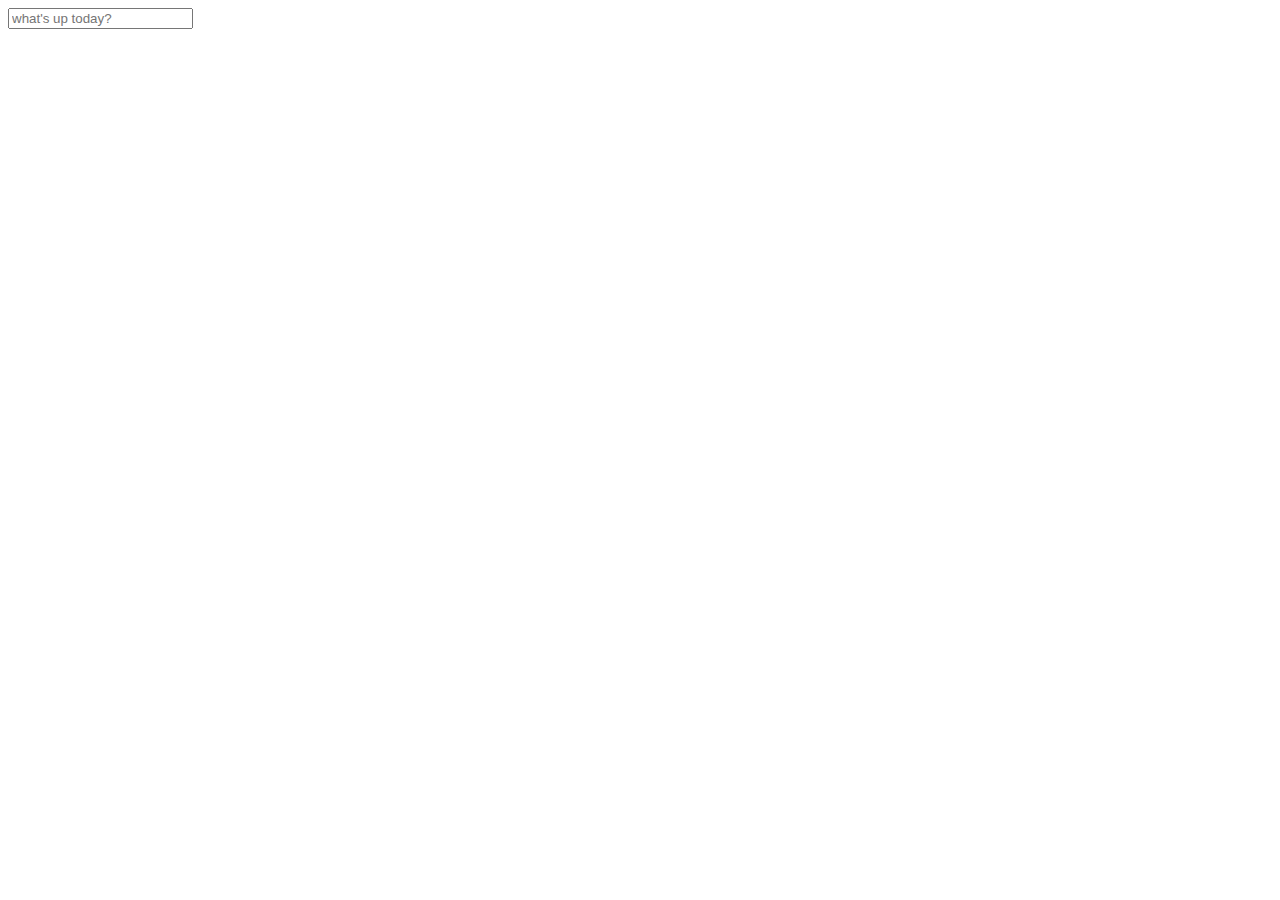
<file: Awesome TODO/index.html>
<!DOCTYPE html>
<html lang="en">
<head>
    <meta charset="UTF-8">
    <meta http-equiv="X-UA-Compatible" content="IE=edge" />
    <meta name="viewport" content="width=device-width, initial-scale=1.0">
    <title>Document</title>
</head>
<body>
    <form action="" class="toDoForm">
        <input type="text" placeholder="what's up today?" id="">
    </form>
    <ul class="toDos"></ul>

    <script src="todo.js"></script>
</body>
</html>
</file>
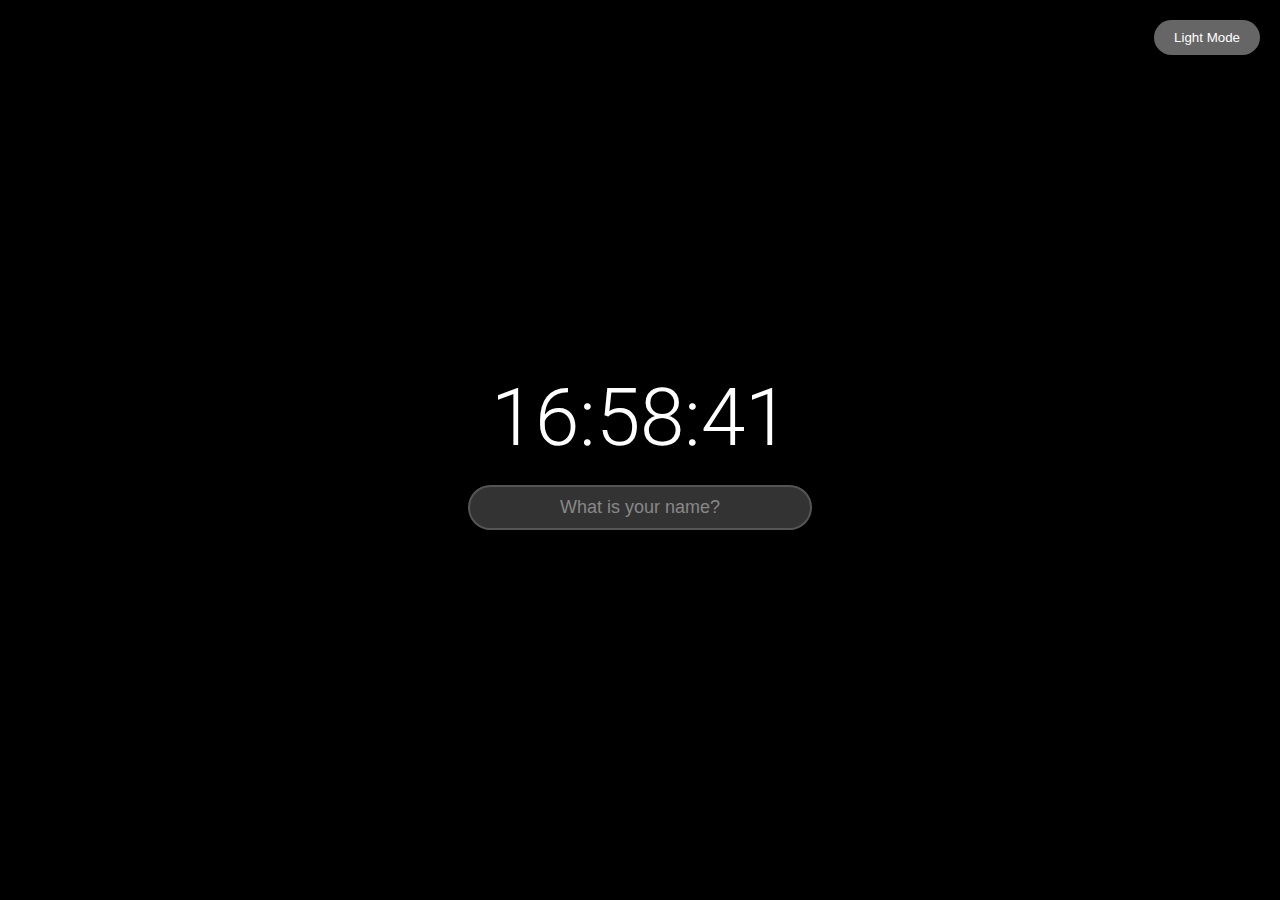
<file: Momentum/index.html>
<!DOCTYPE html>
<html lang="en">
<head>
    <meta charset="UTF-8">
    <meta name="viewport" content="width=device-width, initial-scale=1.0">
    <link rel="stylesheet" href="index.css">
    <title>Stupid Ass Website</title>
</head>
<body>
    <div class="js-clock">
        <h1 class="js-title">00:00:00</h1>
    </div>
    <form class="js-form form">
        <input type="text" class="input" placeholder="What is your name?">
    </form>
    <h4 class="js-greetings greetings"></h4>

    <button class="mode-toggle">Light Mode</button>

    <script src="clock.js"></script>
    <script src="greeting.js"></script>
    <script src="modeToggle.js"></script>
</body>
</html>
</file>
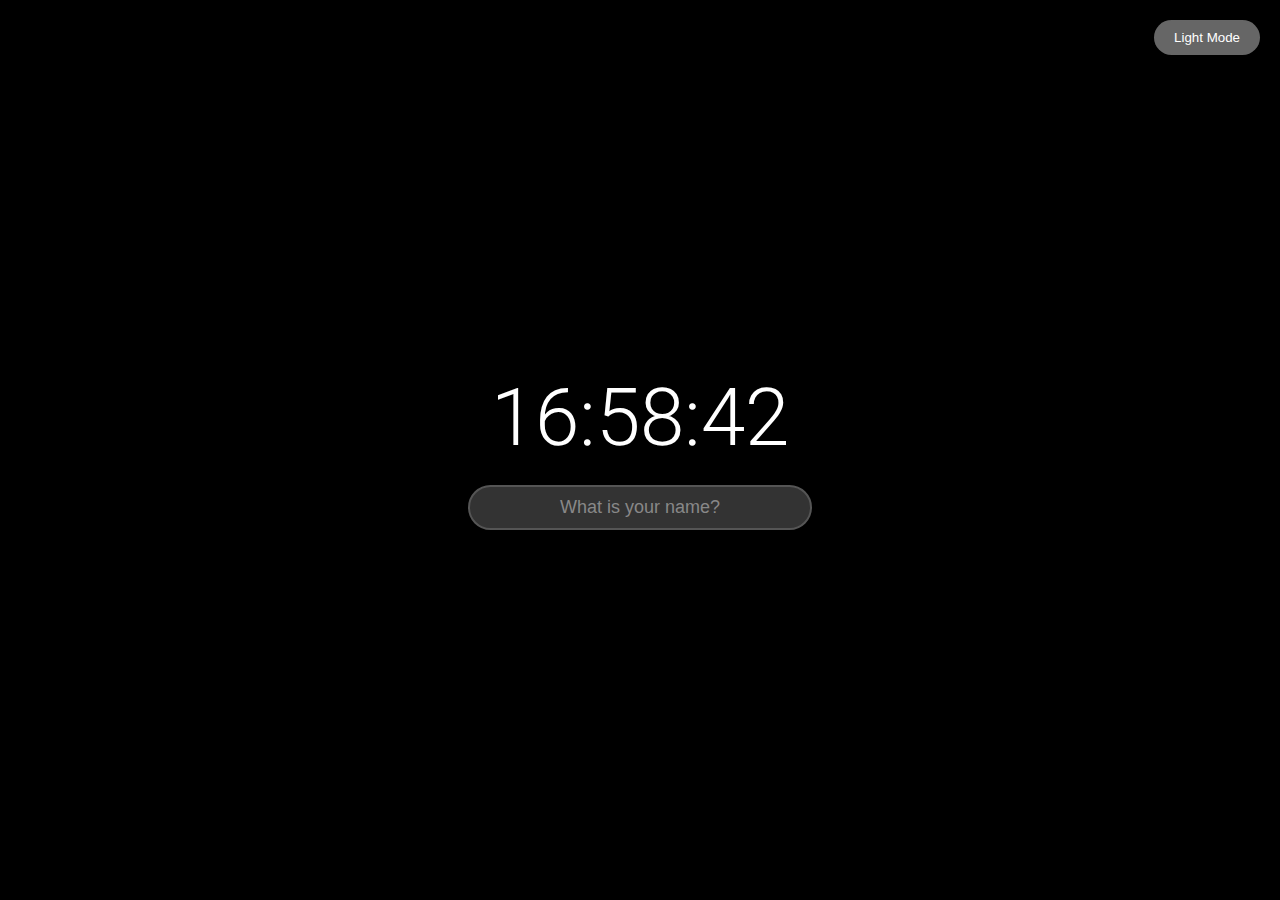
<file: 모멘툼/index.html>
<!DOCTYPE html>
<html lang="en">
<head>
    <meta charset="UTF-8">
    <meta name="viewport" content="width=device-width, initial-scale=1.0">
    <link rel="stylesheet" href="index.css">
    <title>Black and White Theme Clock & Greeting</title>
</head>
<body>
    <div class="js-clock">
        <h1 class="js-title">00:00:00</h1>
    </div>
    <form class="js-form form">
        <input type="text" class="input" placeholder="What is your name?">
    </form>
    <h4 class="js-greetings greetings"></h4>

    <button class="mode-toggle">Light Mode</button>

    <script src="clock.js"></script>
    <script src="greeting.js"></script>
    <script src="modeToggle.js"></script>
</body>
</html>
</file>
<file: Momentum/index.css>
/* Google Fonts */
@import url('https://fonts.googleapis.com/css2?family=Roboto:wght@300;400;700&display=swap');

/* 기본 테마: 다크 모드 */
:root {
    --bg-color: #000; /* 검정색 배경 */
    --text-color: #fff; /* 흰색 텍스트 */
    --input-bg: #333; /* 어두운 회색 입력 배경 */
    --input-border: #555; /* 어두운 회색 테두리 */
    --input-placeholder: #888; /* 회색 플레이스홀더 */
    --greeting-color: #fff; /* 적당한 색깔 인사말 */
}

body {
    background-color: var(--bg-color);
    color: var(--text-color);
    font-family: 'Roboto', sans-serif;
    display: flex;
    flex-direction: column;
    justify-content: center;
    align-items: center;
    height: 100vh;
    margin: 0;
    transition: background-color 0.5s ease-in-out, color 0.5s ease-in-out;
}

h1 {
    font-size: 80px;
    font-weight: 300;
    margin: 0;
    color: var(--text-color);
}

.js-clock {
    margin-bottom: 20px;
}

input {
    padding: 10px 20px;
    font-size: 18px;
    background-color: var(--input-bg);
    color: var(--text-color);
    border: 2px solid var(--input-border);
    border-radius: 30px;
    outline: none;
    transition: border-color 0.3s;
    width: 300px;
    text-align: center;
}

input:focus {
    border-color: #3498db;
}

input::placeholder {
    color: var(--input-placeholder);
}

input:focus::placeholder {
    color: transparent;
}

.form,
.greetings {
    display: none;
}

.showing {
    display: block;
}

.greetings {
    font-size: 24px;
    font-weight: 400;
    color: var(--greeting-color);
}

.mode-toggle {
    position: absolute;
    top: 20px;
    right: 20px;
    background-color: #666; /* 회색 배경 */
    color: #fff; /* 흰색 텍스트 */
    border: none;
    padding: 10px 20px;
    border-radius: 30px;
    cursor: pointer;
    transition: background-color 0.3s, color 0.3s;
}

.mode-toggle:hover {
    background-color: #555; /* 어두운 회색 배경 */
    color: #fff; /* 흰색 텍스트 */
}

/* 라이트 모드 */
.light-mode {
    --bg-color: #fff; /* 흰색 배경 */
    --text-color: #000; /* 검정색 텍스트 */
    --input-bg: #eee; /* 연한 회색 입력 배경 */
    --input-border: #ccc; /* 연한 회색 테두리 */
    --input-placeholder: #888; /* 회색 플레이스홀더 */
    --greeting-color: #000; /* 적당한 */
}
</file>
<file: 모멘툼/index.css>
/* Google Fonts */
@import url('https://fonts.googleapis.com/css2?family=Roboto:wght@300;400;700&display=swap');

/* 기본 테마: 다크 모드 */
:root {
    --bg-color: #000; /* 검정색 배경 */
    --text-color: #fff; /* 흰색 텍스트 */
    --input-bg: #333; /* 어두운 회색 입력 배경 */
    --input-border: #555; /* 어두운 회색 테두리 */
    --input-placeholder: #888; /* 회색 플레이스홀더 */
    --greeting-color: #fff; /* 적당한 색깔 인사말 */
}

body {
    background-color: var(--bg-color);
    color: var(--text-color);
    font-family: 'Roboto', sans-serif;
    display: flex;
    flex-direction: column;
    justify-content: center;
    align-items: center;
    height: 100vh;
    margin: 0;
    transition: background-color 0.5s ease-in-out, color 0.5s ease-in-out;
}

h1 {
    font-size: 80px;
    font-weight: 300;
    margin: 0;
    color: var(--text-color);
}

.js-clock {
    margin-bottom: 20px;
}

input {
    padding: 10px 20px;
    font-size: 18px;
    background-color: var(--input-bg);
    color: var(--text-color);
    border: 2px solid var(--input-border);
    border-radius: 30px;
    outline: none;
    transition: border-color 0.3s;
    width: 300px;
    text-align: center;
}

input:focus {
    border-color: #3498db;
}

input::placeholder {
    color: var(--input-placeholder);
}

input:focus::placeholder {
    color: transparent;
}

.form,
.greetings {
    display: none;
}

.showing {
    display: block;
}

.greetings {
    font-size: 24px;
    font-weight: 400;
    color: var(--greeting-color);
}

.mode-toggle {
    position: absolute;
    top: 20px;
    right: 20px;
    background-color: #666; /* 회색 배경 */
    color: #fff; /* 흰색 텍스트 */
    border: none;
    padding: 10px 20px;
    border-radius: 30px;
    cursor: pointer;
    transition: background-color 0.3s, color 0.3s;
}

.mode-toggle:hover {
    background-color: #555; /* 어두운 회색 배경 */
    color: #fff; /* 흰색 텍스트 */
}

/* 라이트 모드 */
.light-mode {
    --bg-color: #fff; /* 흰색 배경 */
    --text-color: #000; /* 검정색 텍스트 */
    --input-bg: #eee; /* 연한 회색 입력 배경 */
    --input-border: #ccc; /* 연한 회색 테두리 */
    --input-placeholder: #888; /* 회색 플레이스홀더 */
    --greeting-color: #000; /* 적당한 */
}
</file>
